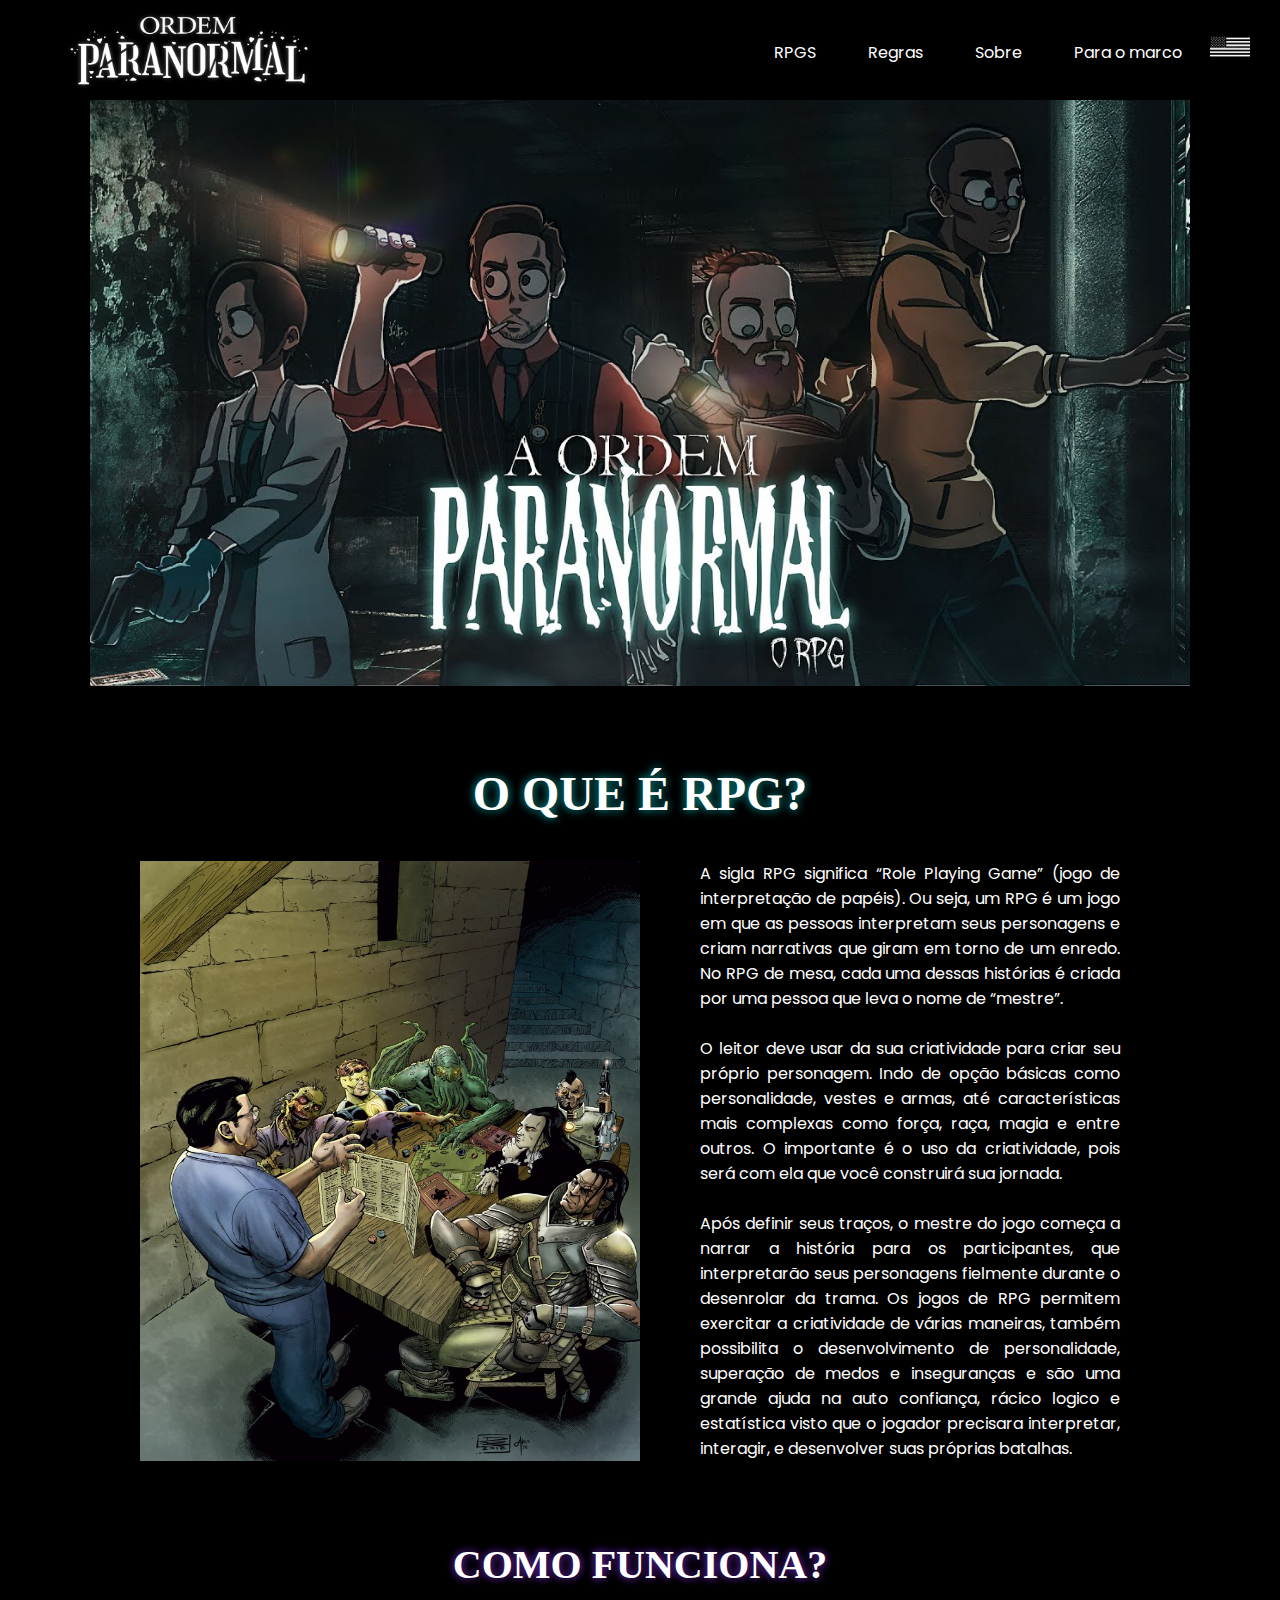
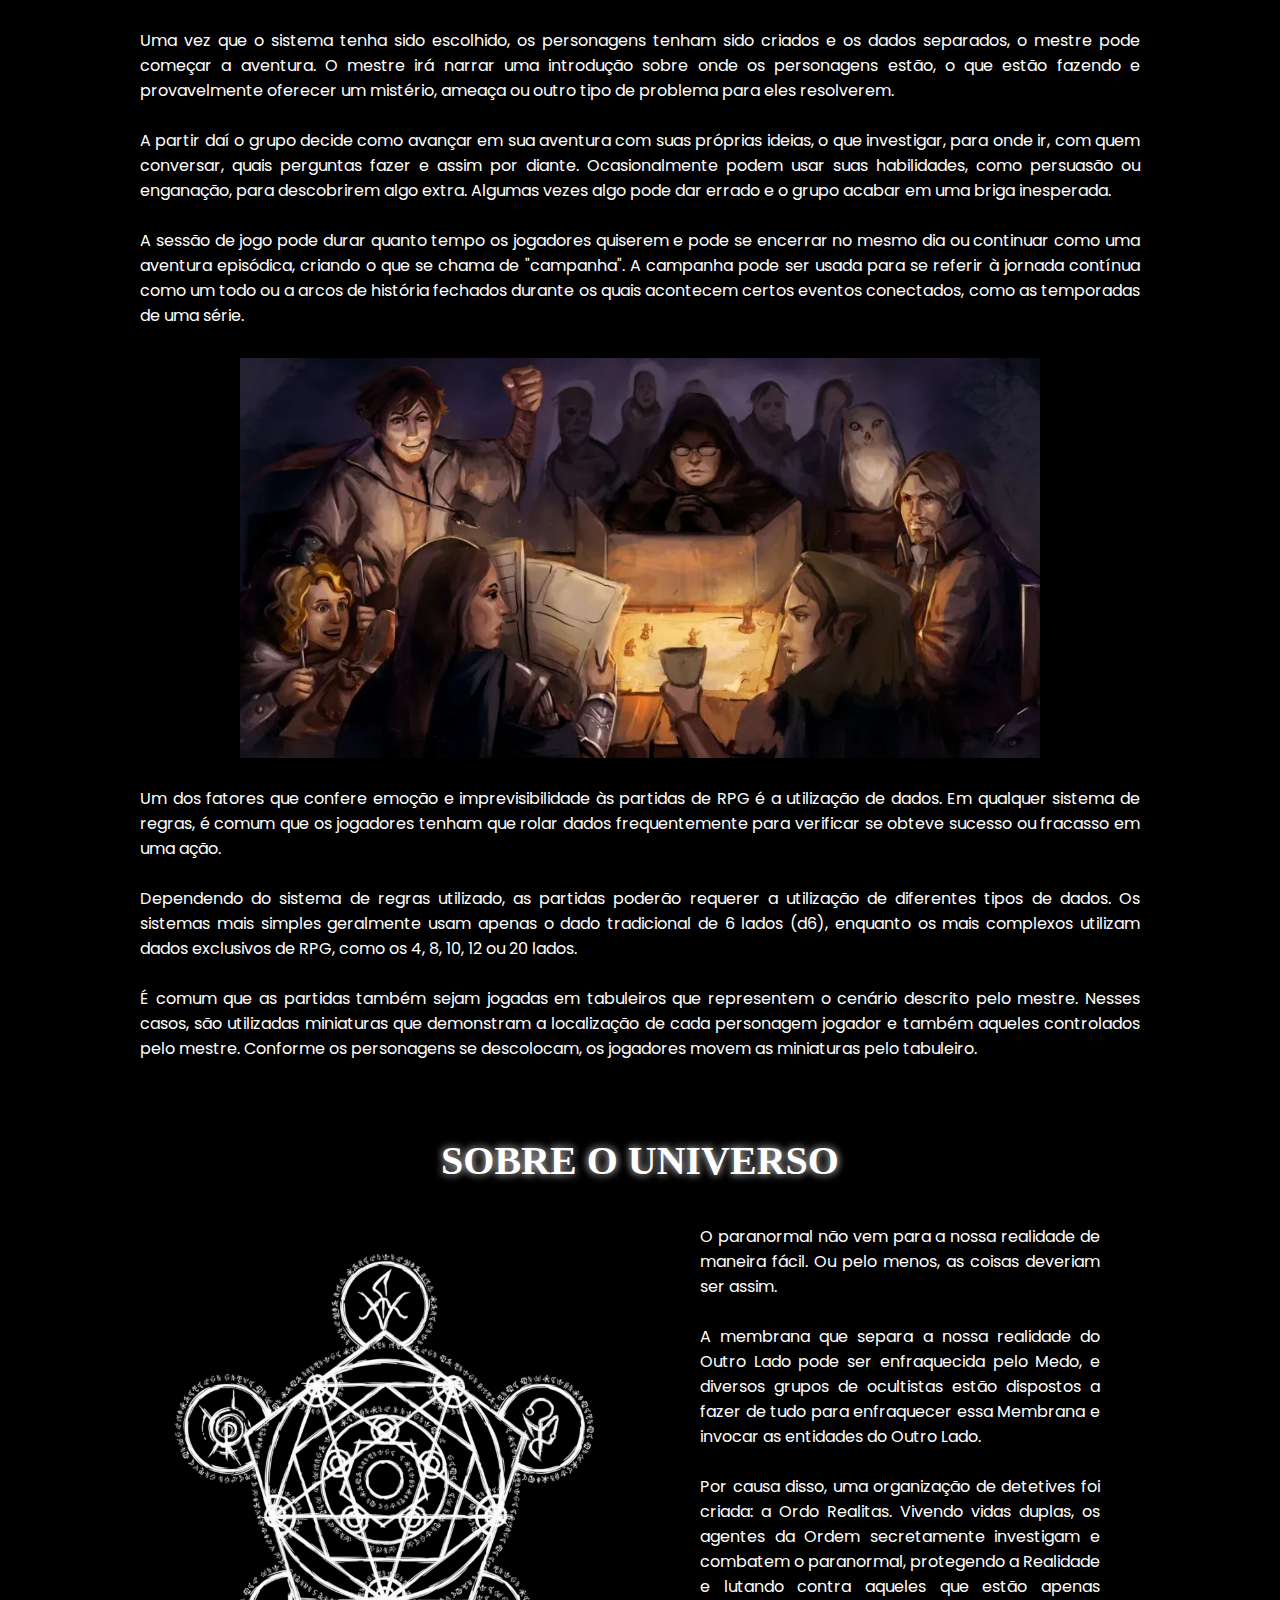
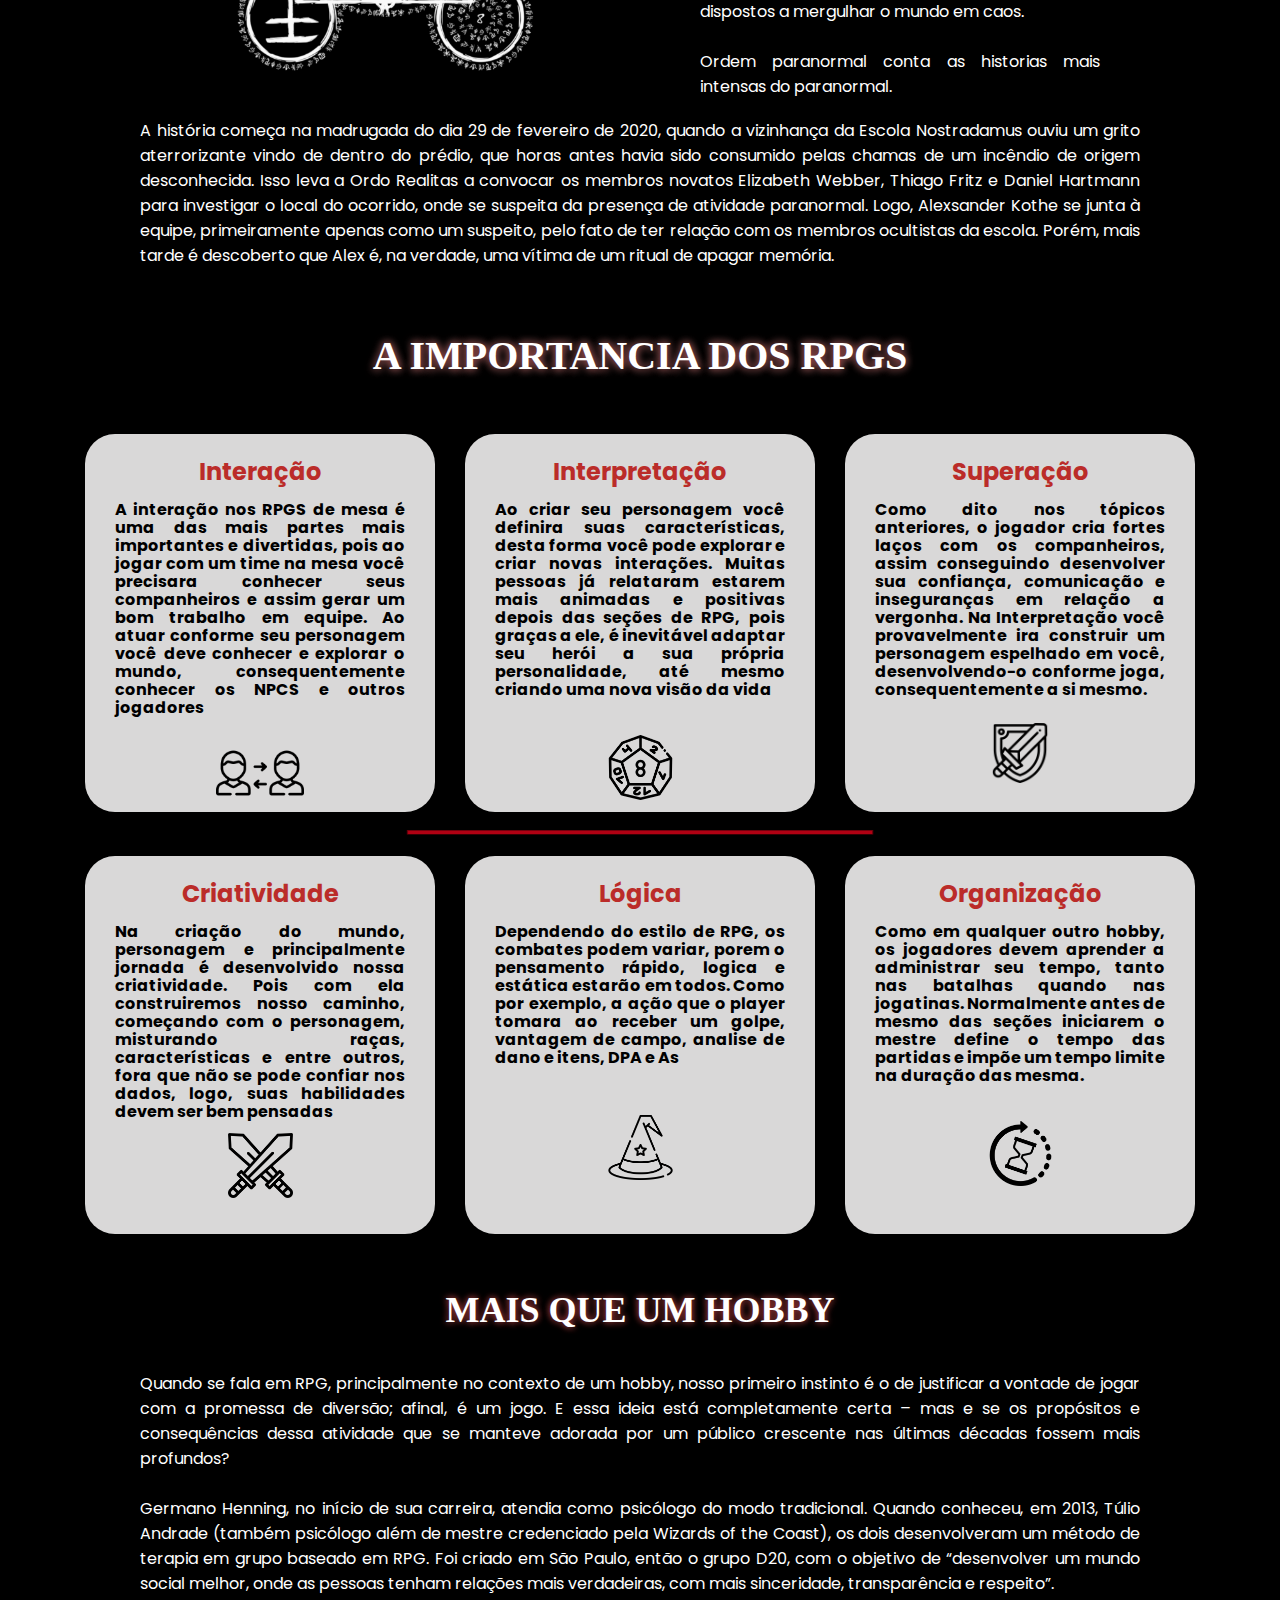
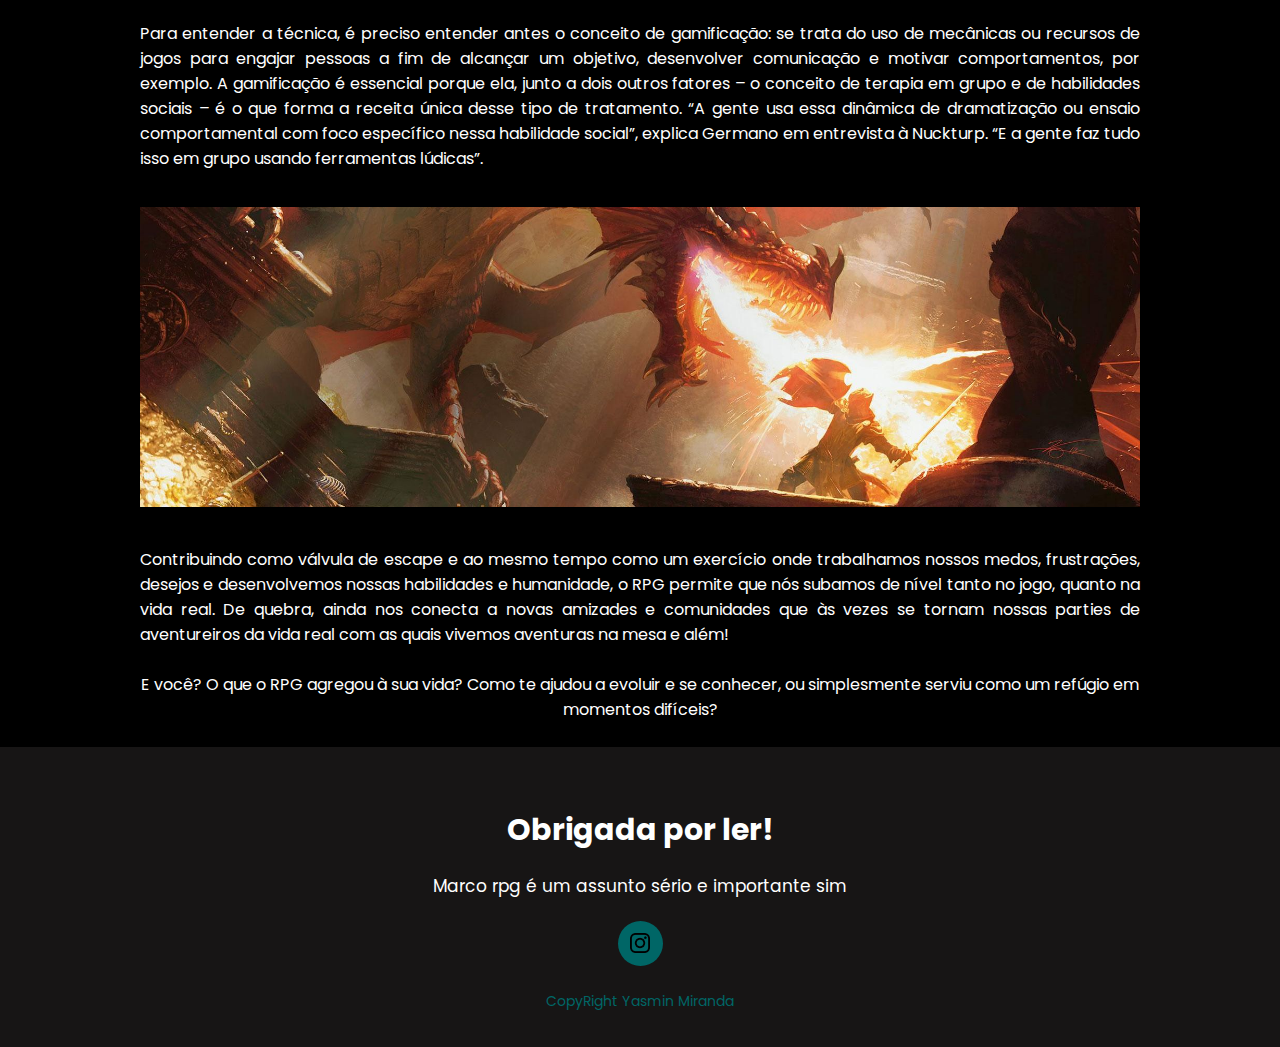
<file: index.html>
<!DOCTYPE html>
<html lang="en">
<head>
    <meta charset="UTF-8">
    <meta name="viewport" content="width=device-width, initial-scale=1.0">
    <link rel="stylesheet" href="style/style.css">
    <link rel="preconnect" href="https://fonts.googleapis.com">
    <link rel="preconnect" href="https://fonts.gstatic.com" crossorigin>
    <link href="https://fonts.googleapis.com/css2?family=Crete+Round&family=Lobster&family=Poppins:wght@100&display=swap" rel="stylesheet">
    <!-- as fontes, icone e uns negocios estranhos do visual code -->
    <title>Ordem Paranormal</title>
    <!-- obvio que eu ia falar de jogo C: -->
</head>
<body>
    <section class="header">
        <nav class="navbar">
            <!-- uns nome estranho mas confia no processo -->
            <div class="navbar-box" width="90" heig>
            	 &nbsp; &nbsp; &nbsp; &nbsp; &nbsp; &nbsp;  &nbsp; &nbsp; &nbsp; 
                 <img src="img/logo.png" alt="Image" height="80" width="250" />
                 <!-- imagem principal -->

        
            </div>

            <ul class="navbar-list">
                <!-- menu -->
                <li class="navbar-item">
                    <a href="#rpg" class="navbar-link">RPGS</a>
                </li>

                <li class="navbar-item">
                    <a href="#r" class="navbar-link">Regras</a>
                </li>
                <li class="navbar-item">
                    <a href="#s" class="navbar-link">Sobre</a>
                </li>
                <li class="navbar-item">
                    <a href="#p" class="navbar-link">Para o marco</a>
                </li> 
                <!-- ingles parte -->
                <a href="ingles/ingles.html"><img src="img/preto.jpg" title="jogando RPG" height="22"  width="40"  ></a>
            </ul>

            </nav>

        <br><br><br><br><br><br><br><br>
        <center><img src="img/ordem.jpg"     height="590"  width="1100"></center>

    <br><br><br>

     <!-- frase legal pra começar -->
<a name="rpg">
<!-- ancora de menu -->
     <section class="menu">
        <div class="container">
            <div class="menu-heading">O QUE É RPG?</div>
        </div>
    </section>
    <!-- corpo da primeira parte -->
    <section class="corpo">
        <div class="conteudo">
            <div class="im">
                <img src="img/rpgs.jpg" title="rpg" height="600"  width="500"  >
               <!-- lembrar de pedir pro marco ensinar a por legenda -->
            </div>
            <!-- textinho sobre rpgs que precisa mexer -->
            <div class="texto">
                <p>A sigla RPG significa “Role Playing Game” (jogo de interpretação de papéis). Ou seja, um RPG é um jogo em que as pessoas interpretam seus personagens e criam narrativas que giram em torno de um enredo. No RPG de mesa, cada uma dessas histórias é criada por uma pessoa que leva o nome de “mestre”.</p>
                    <br>
                <P>O leitor deve usar da sua criatividade para criar seu próprio personagem. Indo de opção básicas como personalidade, vestes e armas, até características mais complexas como força, raça, magia e entre outros. O importante é o uso da criatividade, pois será com ela que você construirá sua jornada.</P>
                    <br>
                <p>Após definir seus traços, o mestre do jogo começa a narrar a história para os participantes, que interpretarão seus personagens fielmente durante o desenrolar da trama. Os jogos de RPG permitem exercitar a criatividade de várias maneiras, também possibilita o desenvolvimento de personalidade, superação de medos e inseguranças e são uma grande ajuda na auto confiança, rácico logico e estatística visto que o jogador precisara interpretar, interagir, e desenvolver suas próprias batalhas. </p>
            </div>
        </div>
    </section>
</a>

<br><br><br>
<a name="r">
    <!-- ancora de menu -->
         <section class="menu3">
                <div class="menu-heading3">COMO FUNCIONA?</div>
        </section>
        <!-- corpo da primeira parte -->
        <section class="corpo3">
                <!-- textinho sobre rpgs que precisa mexer -->
                <div class="texto3">
                    <p>Uma vez que o sistema tenha sido escolhido, os personagens tenham sido criados e os dados separados, o mestre pode começar a aventura. O mestre irá narrar uma introdução sobre onde os personagens estão, o que estão fazendo e provavelmente oferecer um mistério, ameaça ou outro tipo de problema para eles resolverem.</p>
                        <br>
                    <P>A partir daí o grupo decide como avançar em sua aventura com suas próprias ideias, o que investigar, para onde ir, com quem conversar, quais perguntas fazer e assim por diante. Ocasionalmente podem usar suas habilidades, como persuasão ou enganação, para descobrirem algo extra. Algumas vezes algo pode dar errado e o grupo acabar em uma briga inesperada.
                    </P>
                        <br>
                    <p>A sessão de jogo pode durar quanto tempo os jogadores quiserem e pode se encerrar no mesmo dia ou continuar como uma aventura episódica, criando o que se chama de "campanha". A campanha pode ser usada para se referir à jornada contínua como um todo ou a arcos de história fechados durante os quais acontecem certos eventos conectados, como as temporadas de uma série.</p>
                </div>
                <div class="im3">
                    <img src="img/jogando2.webp" title="jogando RPG" height="400"  width="800" >
                   <!-- lembrar de pedir pro marco ensinar a por legenda -->
                </div>
                <br><br>
                <div class="texto3">
                    <p>Um dos fatores que confere emoção e imprevisibilidade às partidas de RPG é a utilização de dados. Em qualquer sistema de regras, é comum que os jogadores tenham que rolar dados frequentemente para verificar se obteve sucesso ou fracasso em uma ação. </p>
                        <br>
                    <P>Dependendo do sistema de regras utilizado, as partidas poderão requerer a utilização de diferentes tipos de dados. Os sistemas mais simples geralmente usam apenas o dado tradicional de 6 lados (d6), enquanto os mais complexos utilizam dados exclusivos de RPG, como os 4, 8, 10, 12 ou 20 lados.
                    </P>
                        <br>
                    <p>É comum que as partidas também sejam jogadas em tabuleiros que representem o cenário descrito pelo mestre. Nesses casos, são utilizadas miniaturas que demonstram a localização de cada personagem jogador e também aqueles controlados pelo mestre. Conforme os personagens se descolocam, os jogadores movem as miniaturas pelo tabuleiro.

                    </p>
                </div>

        </section>
</a>
<br><br><br>




<a name="s">
    <!-- ancora de menu -->
         <section class="menu2">
            <div class="container2">
                <div class="menu-heading2">SOBRE O UNIVERSO</div>
            </div>
        </section>
        <!-- corpo da segundaparte -->
        <section class="corpo2">
            <div class="conteudo2">
                <div class="im">
                    <img src="img/conju.png" title="rpg" height="490"  width="490"  >
                   <!-- lembrar de pedir pro marco ensinar a por legenda -->
                </div>
                <!-- ordem-->
                <div class="texto2">
                    <p>O paranormal não vem para a nossa realidade de maneira fácil. Ou pelo menos, as coisas deveriam ser assim.</p>
                        <br>
                    <P>A membrana que separa a nossa realidade do Outro Lado pode ser enfraquecida pelo Medo, e diversos grupos de ocultistas estão dispostos a fazer de tudo para enfraquecer essa Membrana e invocar as entidades do Outro Lado.</P>
                        <br>
                    <p>Por causa disso, uma organização de detetives foi criada: a Ordo Realitas. Vivendo vidas duplas, os agentes da Ordem secretamente investigam e combatem o paranormal, protegendo a Realidade e lutando contra aqueles que estão apenas dispostos a mergulhar o mundo em caos.</p>
                    <br>
                     <P>Ordem paranormal conta as historias mais intensas do paranormal.</P>
                </div>
            </div>

            <p class="texto4">A história começa na madrugada do dia 29 de fevereiro de 2020, quando a vizinhança da Escola Nostradamus ouviu um grito aterrorizante vindo de dentro do prédio, que horas antes havia sido consumido pelas chamas de um incêndio de origem desconhecida. Isso leva a Ordo Realitas a convocar os membros novatos Elizabeth Webber, Thiago Fritz e Daniel Hartmann para investigar o local do ocorrido, onde se suspeita da presença de atividade paranormal. Logo, Alexsander Kothe se junta à equipe, primeiramente apenas como um suspeito, pelo fato de ter relação com os membros ocultistas da escola. Porém, mais tarde é descoberto que Alex é, na verdade, uma vítima de um ritual de apagar memória.</p>
        
        </section>
    </a>


        <br><br>



<a name="p">
 <!--Vou te provar que é muito importante e util, marco-->

        <section class="menu4">
            <div class="container4">
                <div class="menu-heading4"> A IMPORTANCIA DOS RPGS</div>
            </div>
        </section>
<!--titulo-->

        <div class="box"><!--caixa, estilo BOX -->
			<div class="card">
				<h5>Interação</h5>
                    <br>
				    <div class="pra">
					    <p><b>A interação nos RPGS de mesa é uma das mais partes mais importantes e divertidas, pois ao jogar com um time na mesa você precisara conhecer seus companheiros e assim  gerar um bom trabalho em equipe. Ao atuar conforme seu personagem você deve conhecer e explorar o mundo, consequentemente conhecer os NPCS e outros jogadores</b></p>
				    </div>
                    <br>
                    <img src="img/intera.png" title="rpg" height="88"  width="88"  >
			</div>

			<div class="card">
				<h5>Interpretação</h5>
                    <br>
				        <div class="pra"><p> <b> Ao criar seu personagem você definira suas características, desta forma você pode explorar e criar novas interações. Muitas pessoas já relataram estarem mais animadas e positivas depois das seções de RPG, pois graças a ele, é inevitável adaptar seu herói a sua própria personalidade, até mesmo criando uma nova visão da vida </b> </p>
				        </div>
                        <br><br><br>
                        <img src="img/dado.png" title="rpg" height="65"  width="65"  >
			</div>


			<div class="card">
				<h5>Superação</h5>
                    <br>
				    <div class="pra">
					<p><b>Como dito nos tópicos anteriores, o jogador cria fortes laços com os companheiros, assim conseguindo desenvolver  sua confiança, comunicação e inseguranças em relação a vergonha. Na Interpretação você provavelmente ira construir um personagem espelhado em você, desenvolvendo-o conforme joga, consequentemente a si mesmo. </b></p>
                    </div>
                    <br><br>
                    <img src="img/sla.png" title="rpg" height="60"  width="60"  >
			</div>
        </div>	
        <center><img src="img/oie_21rr3RvMqYFd.png" title="rpg" height="10"  width="480"  ></center>



        <!--SEGUNDA PARTE -->

        <div class="box"><!--caixa, estilo BOX -->
			<div class="card">
				<h5>Criatividade</h5>
                    <br>
				    <div class="pra">
					    <p><b>Na criação do mundo, personagem e principalmente jornada é desenvolvido nossa criatividade. Pois com ela construiremos nosso caminho, começando com o personagem, misturando raças, características e entre outros, fora que não se pode confiar nos dados, logo, suas habilidades devem ser bem pensadas </b></p>
				    </div>
                    <br>
                    <img src="img/espada.png" title="rpg" height="65"  width="65"  >
			</div>

			<div class="card">
				<h5>Lógica</h5>
                    <br>
				        <div class="pra"><p> <b>Dependendo do estilo de RPG, os combates podem variar, porem o pensamento rápido, logica e estática estarão em todos. Como por exemplo, a ação que o player tomara ao receber um golpe, vantagem de campo, analise de dano e itens, DPA e As</b> </p>
				        </div>
                        <br><br><br><br>
                        <img src="img/mago.png " title="rpg" height="65"  width="65"  >
			</div>


			<div class="card">
				<h5>Organização</h5>
                    <br>
				    <div class="pra">
					<p><b>Como em qualquer outro hobby, os jogadores devem aprender a administrar seu tempo, tanto nas batalhas quando nas jogatinas. Normalmente antes de mesmo das seções iniciarem o mestre define o tempo das partidas e impõe um tempo limite na duração das mesma. </b></p>
                    </div>
                    <br><br><br>
                    <img src="img/tempo.png" title="rpg" height="65"  width="65"  >
			</div>
        </div>	
        
    <!--SEGUNDA PARTE VERMELHA -->
        <section class="menu5">
                <div class="menu-heading5">MAIS QUE UM HOBBY</div>
        </section>

        <section class="corpo3">
            <!-- textinho sobre rpgs que precisa mexer -->
            <div class="texto3">
                <p>Quando se fala em RPG, principalmente no contexto de um hobby, nosso primeiro instinto é o de justificar a vontade de jogar com a promessa de diversão; afinal, é um jogo. E essa ideia está completamente certa – mas e se os propósitos e consequências dessa atividade que se manteve adorada por um público crescente nas últimas décadas fossem mais profundos?</p>
                    <br>
                <P>Germano Henning, no início de sua carreira, atendia como psicólogo do modo tradicional. Quando conheceu, em 2013, Túlio Andrade (também psicólogo além de mestre credenciado pela Wizards of the Coast), os dois desenvolveram um método de terapia em grupo baseado em RPG. Foi criado em São Paulo, então o grupo D20, com o objetivo de “desenvolver um mundo social melhor, onde as pessoas tenham relações mais verdadeiras, com mais sinceridade, transparência e respeito”. 
                </P>
                    <br>
                <p>Para entender a técnica, é preciso entender antes o conceito de gamificação: se trata do uso de mecânicas ou recursos de jogos para engajar pessoas a fim de alcançar um objetivo, desenvolver comunicação e motivar comportamentos, por exemplo. A gamificação é essencial porque ela, junto a dois outros fatores – o conceito de terapia em grupo e de habilidades sociais – é o que forma a receita única desse tipo de tratamento. “A gente usa essa dinâmica de dramatização ou ensaio comportamental com foco específico nessa habilidade social”, explica Germano em entrevista à Nuckturp. “E a gente faz tudo isso em grupo usando ferramentas lúdicas”. </p>
            </div>
            <br><br><br>
            <div class="im4">
                <img src="img/mesa.jpg" title="jogando RPG" height="300"  width="1000"  >
                <br><br><br><br>
               <!-- lembrar de pedir pro marco ensinar a por legenda -->
            </div>
            
            <div class="texto3">
                <p>Contribuindo como válvula de escape e ao mesmo tempo como um exercício onde trabalhamos nossos medos, frustrações, desejos e desenvolvemos nossas habilidades e humanidade, o RPG permite que nós subamos de nível tanto no jogo, quanto na vida real. De quebra, ainda nos conecta a novas amizades e comunidades que às vezes se tornam nossas parties de aventureiros da vida real com as quais vivemos aventuras na mesa e além!</p>
                    <br>
                <center><P>E você? O que o RPG agregou à sua vida? Como te ajudou a evoluir e se conhecer, ou simplesmente serviu como um refúgio em momentos difíceis? 
                </P></center>
                    <br>
            </div>
    </section>
</a>


    <!-- peguei da net -->
    
    <footer>
		<p>Obrigada por ler!</p>
		<p>Marco rpg é um assunto sério e importante sim</p>
		<div class="social">
			<a href="https://www.instagram.com/ypissulaw/"><img src="img/ico.png" title="jogando RPG" height="20"  width="20"  ></a>
			
		</div>
		
		<p class="end">CopyRight Yasmin Miranda </p>
	</footer>



</body>
</html>
</file>
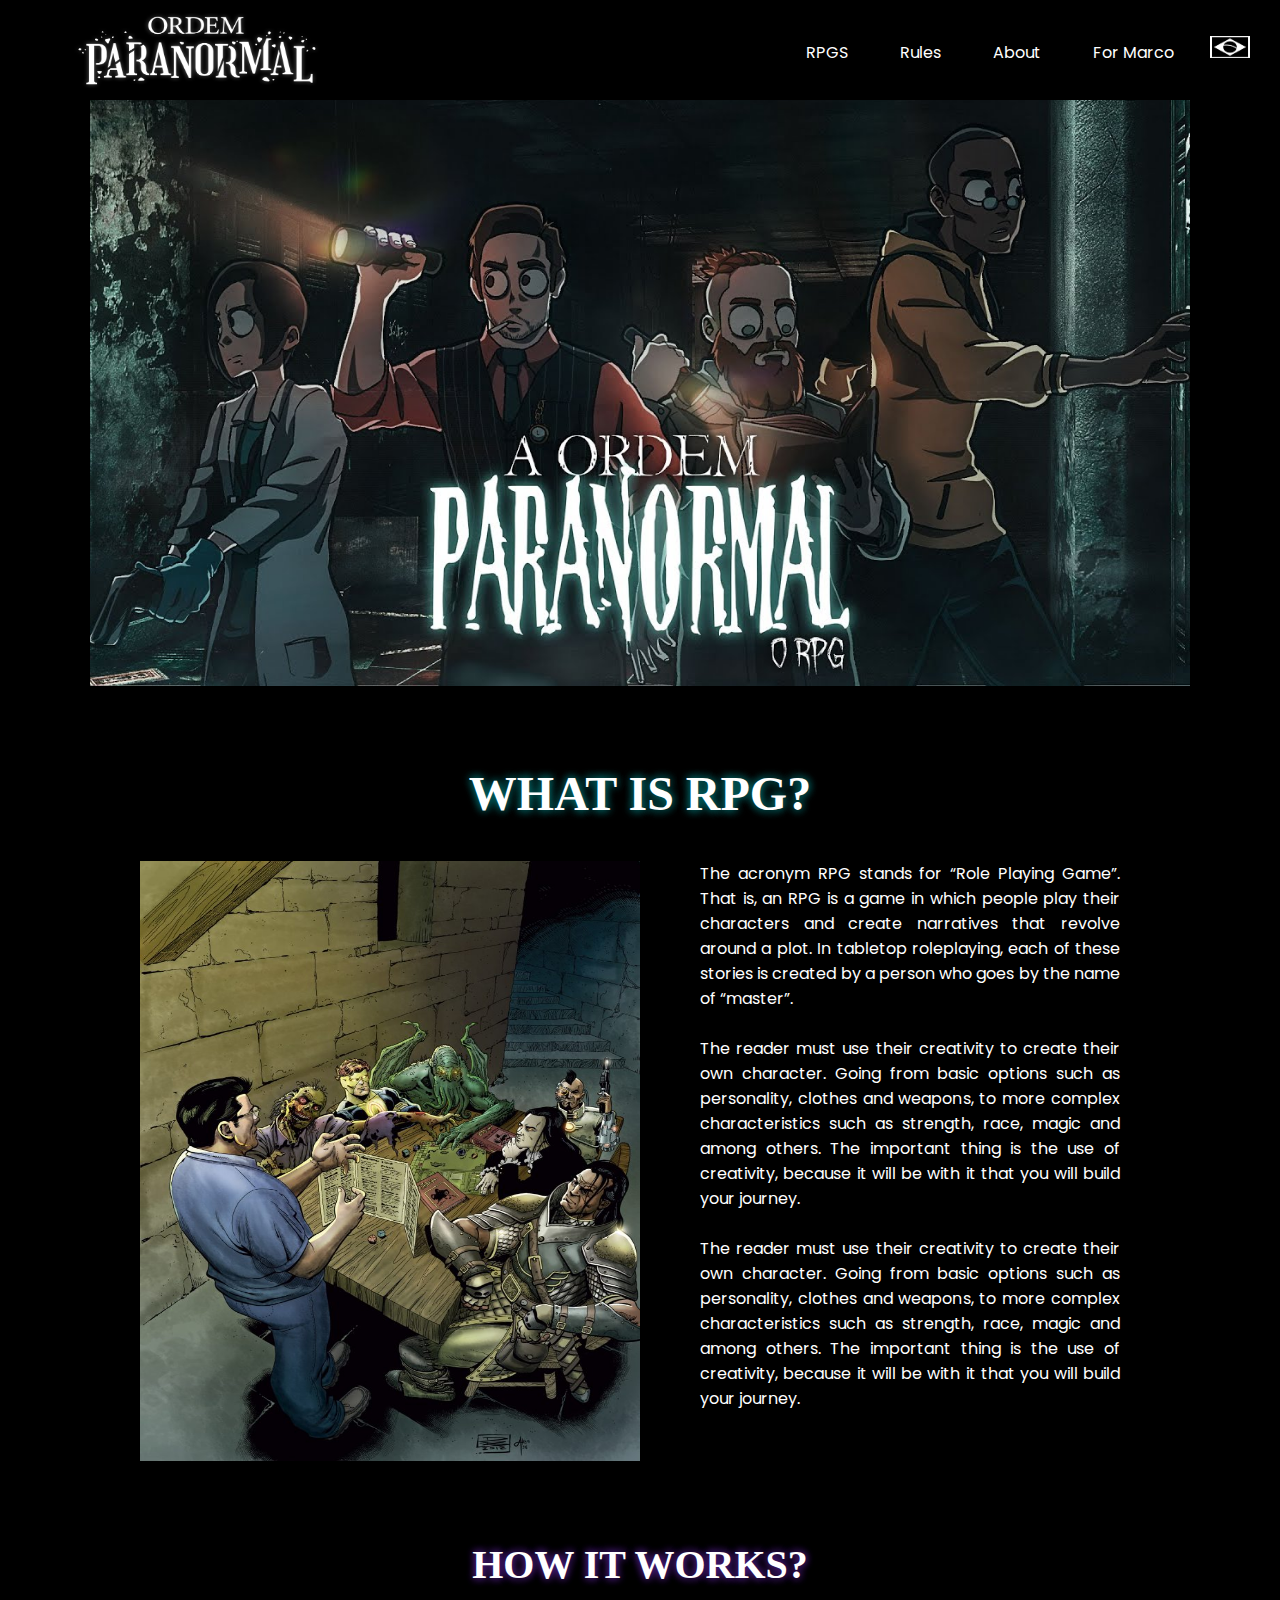
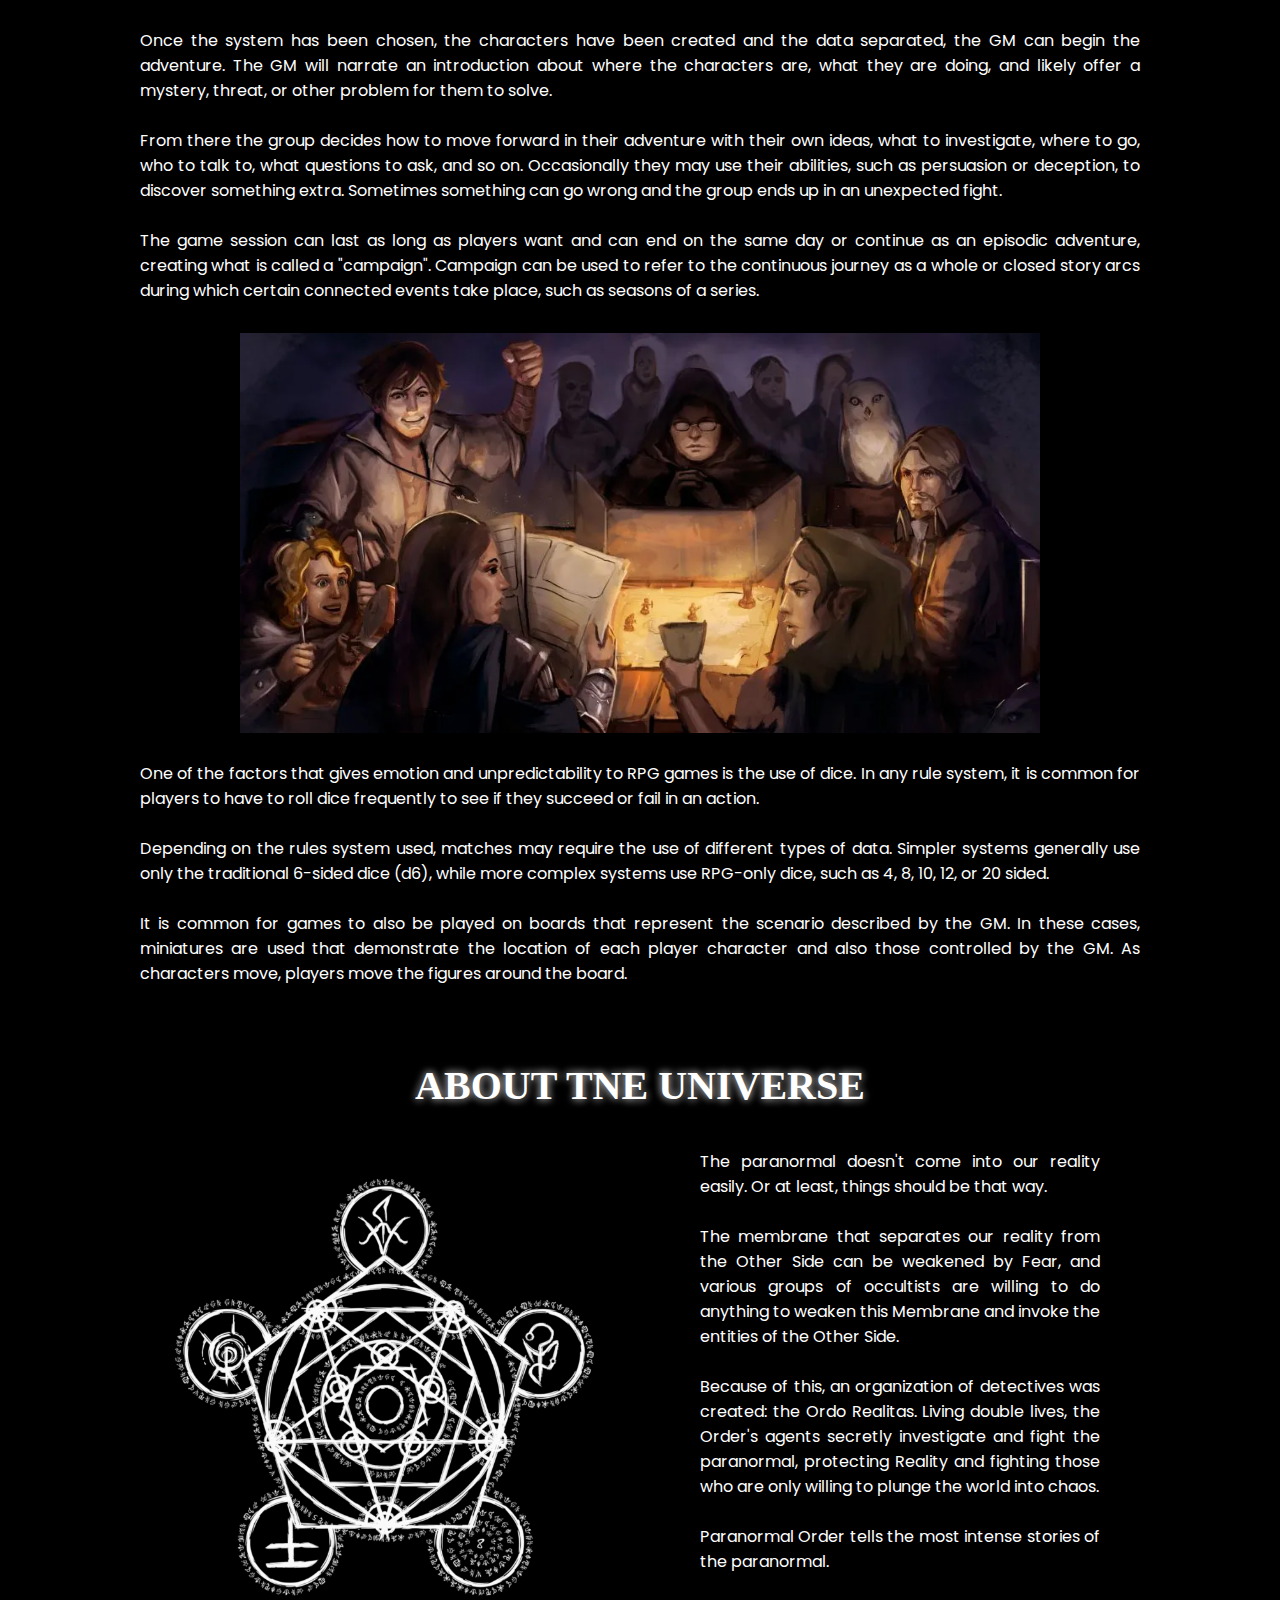
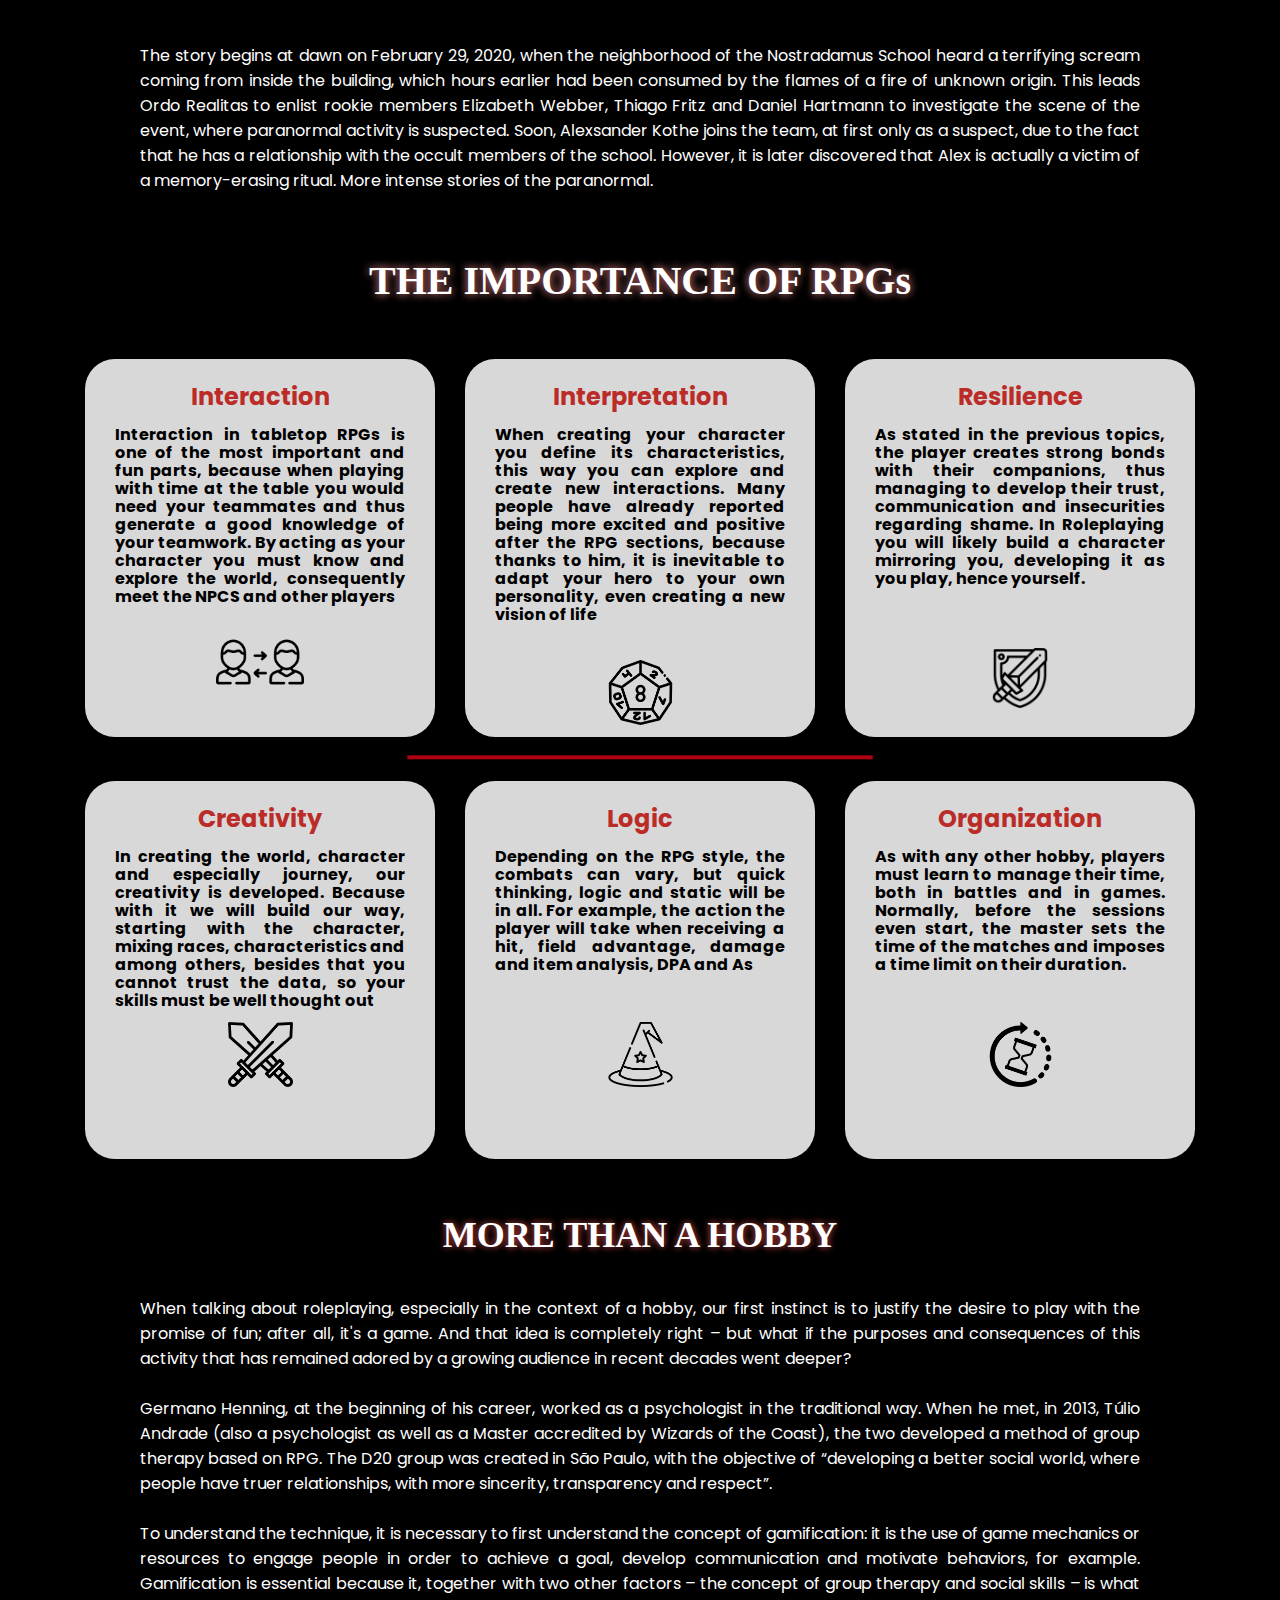
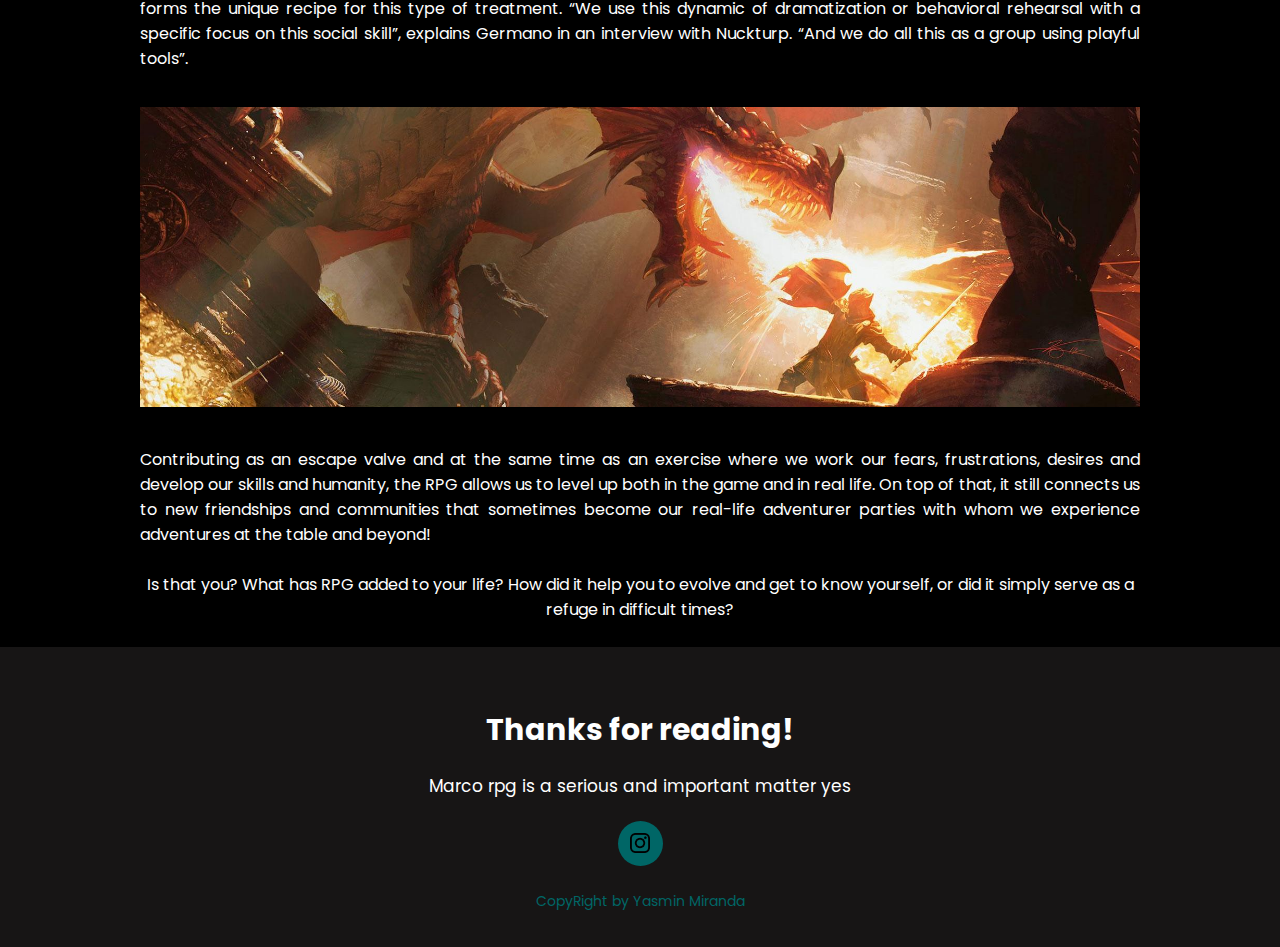
<file: ingles/ingles.html>
<!DOCTYPE html>
<html lang="en">
<head>
    <meta charset="UTF-8">
    <meta name="viewport" content="width=device-width, initial-scale=1.0">
    <link rel="stylesheet" href="../style/style.css">
    <link rel="preconnect" href="https://fonts.googleapis.com">
    <link rel="preconnect" href="https://fonts.gstatic.com" crossorigin>
    <link href="https://fonts.googleapis.com/css2?family=Crete+Round&family=Lobster&family=Poppins:wght@100&display=swap" rel="stylesheet">
    <!-- as fontes, icone e uns negocios estranhos do visual code -->
    <title>Paranormal Order</title>
    <!-- obvio que eu ia falar de jogo C: -->
</head>
<body>
    <section class="header">
        <nav class="navbar">
            <!-- uns nome estranho mas confia no processo -->
            <div class="navbar-box" width="90" heig>
                 &nbsp; &nbsp; &nbsp; &nbsp; &nbsp; &nbsp;  &nbsp; &nbsp; &nbsp; &nbsp; &nbsp;
                 <img src="../img/logo.png" alt="Image" height="80" width="250" />
                 <!-- imagem principal -->

        
            </div>

            <ul class="navbar-list">
                <!-- menu -->
                <li class="navbar-item">
                    <a href="#rpg" class="navbar-link">RPGS</a>
                </li>

                <li class="navbar-item">
                    <a href="#r" class="navbar-link">Rules</a>
                </li>
                <li class="navbar-item">
                    <a href="#s" class="navbar-link">About</a>
                </li>
                <li class="navbar-item">
                    <a href="#p" class="navbar-link">For Marco</a>
                </li> &nbsp; 
                <!-- brasil-->
                <a href="../index.html"><img src="../img/brasil.jpg" title="jogando RPG" height="22"  width="40"    ></a>
            </ul>

            </nav>

        <br><br><br><br><br><br><br><br>
        <center><img src="../img/ordem.jpg"     height="590"  width="1100"></center>

    <br><br><br>

     <!-- frase legal pra começar -->
<a name="rpg">
<!-- ancora de menu -->
     <section class="menu">
        <div class="container">
            <div class="menu-heading">WHAT IS RPG?</div>
        </div>
    </section>
    <!-- corpo da primeira parte -->
    <section class="corpo">
        <div class="conteudo">
            <div class="im">
                <img src="../img/rpgs.jpg" title="rpg" height="600"  width="500"  >
               <!-- lembrar de pedir pro marco ensinar a por legenda -->
            </div>
            <!-- textinho sobre rpgs que precisa mexer -->
            <div class="texto">

                <p>The acronym RPG stands for “Role Playing Game”. That is, an RPG is a game in which people play their characters and create narratives that revolve around a plot. In tabletop roleplaying, each of these stories is created by a person who goes by the name of “master”.</p>
                    <br>
                <P>The reader must use their creativity to create their own character. Going from basic options such as personality, clothes and weapons, to more complex characteristics such as strength, race, magic and among others. The important thing is the use of creativity, because it will be with it that you will build your journey.</P>
                    <br>
                <p>The reader must use their creativity to create their own character. Going from basic options such as personality, clothes and weapons, to more complex characteristics such as strength, race, magic and among others. The important thing is the use of creativity, because it will be with it that you will build your journey.</p>
            </div>
        </div>
    </section>
</a>

<br><br><br>
<a name="r">
    <!-- ancora de menu -->
         <section class="menu3">
                <div class="menu-heading3">HOW IT WORKS?</div>
        </section>
        <!-- corpo da primeira parte -->
        <section class="corpo3">
                <!-- textinho sobre rpgs que precisa mexer -->
                <div class="texto3">
                    <p>Once the system has been chosen, the characters have been created and the data separated, the GM can begin the adventure. The GM will narrate an introduction about where the characters are, what they are doing, and likely offer a mystery, threat, or other problem for them to solve.</p>
                        <br>
                    <P>From there the group decides how to move forward in their adventure with their own ideas, what to investigate, where to go, who to talk to, what questions to ask, and so on. Occasionally they may use their abilities, such as persuasion or deception, to discover something extra. Sometimes something can go wrong and the group ends up in an unexpected fight.
                    </P>
                        <br>
                    <p>The game session can last as long as players want and can end on the same day or continue as an episodic adventure, creating what is called a "campaign". Campaign can be used to refer to the continuous journey as a whole or closed story arcs during which certain connected events take place, such as seasons of a series.</p>
                </div>
                <div class="im3">
                    <img src="../img/jogando2.webp" title="jogando RPG" height="400"  width="800" >
                   <!-- lembrar de pedir pro marco ensinar a por legenda -->
                </div>
                <br><br>
                <div class="texto3">
                    <p>One of the factors that gives emotion and unpredictability to RPG games is the use of dice. In any rule system, it is common for players to have to roll dice frequently to see if they succeed or fail in an action. </p>
                        <br>
                    <P>Depending on the rules system used, matches may require the use of different types of data. Simpler systems generally use only the traditional 6-sided dice (d6), while more complex systems use RPG-only dice, such as 4, 8, 10, 12, or 20 sided.
                    </P>
                        <br>
                    <p>It is common for games to also be played on boards that represent the scenario described by the GM. In these cases, miniatures are used that demonstrate the location of each player character and also those controlled by the GM. As characters move, players move the figures around the board.

                    </p>
                </div>

        </section>
</a>
<br><br><br>




<a name="s">
    <!-- ancora de menu -->
         <section class="menu2">
            <div class="container2">
                <div class="menu-heading2">ABOUT TNE UNIVERSE</div>
            </div>
        </section>
        <!-- corpo da segundaparte -->
        <section class="corpo2">
            <div class="conteudo2">
                <div class="im">
                    <img src="../img/conju.png" title="rpg" height="490"  width="490"  >
                   <!-- lembrar de pedir pro marco ensinar a por legenda -->
                </div>
                <!-- ordem-->
                <div class="texto2">
                    <p>The paranormal doesn't come into our reality easily. Or at least, things should be that way.</p>
                        <br>
                    <P>The membrane that separates our reality from the Other Side can be weakened by Fear, and various groups of occultists are willing to do anything to weaken this Membrane and invoke the entities of the Other Side.</P>
                        <br>
                    <p>Because of this, an organization of detectives was created: the Ordo Realitas. Living double lives, the Order's agents secretly investigate and fight the paranormal, protecting Reality and fighting those who are only willing to plunge the world into chaos.</p>
                    <br>
                     <P>Paranormal Order tells the most intense stories of the paranormal.</P>
                </div>
            </div>

            <p class="texto4">The story begins at dawn on February 29, 2020, when the neighborhood of the Nostradamus School heard a terrifying scream coming from inside the building, which hours earlier had been consumed by the flames of a fire of unknown origin. This leads Ordo Realitas to enlist rookie members Elizabeth Webber, Thiago Fritz and Daniel Hartmann to investigate the scene of the event, where paranormal activity is suspected. Soon, Alexsander Kothe joins the team, at first only as a suspect, due to the fact that he has a relationship with the occult members of the school. However, it is later discovered that Alex is actually a victim of a memory-erasing ritual. More intense stories of the paranormal.</p>
        
        </section>
    </a>


        <br><br>



<a name="p">
 <!--Vou te provar que é muito importante e util, marco-->

        <section class="menu4">
            <div class="container4">
                <div class="menu-heading4">THE IMPORTANCE OF RPGs</div>
            </div>
        </section>
<!--titulo-->

        <div class="box"><!--caixa, estilo BOX -->
            <div class="card">
                <h5>Interaction</h5>
                    <br>
                    <div class="pra">
                        <p><b>Interaction in tabletop RPGs is one of the most important and fun parts, because when playing with time at the table you would need your teammates and thus generate a good knowledge of your teamwork. By acting as your character you must know and explore the world, consequently meet the NPCS and other players</b></p>
                    </div>
                    <br>
                    <img src="../img/intera.png" title="rpg" height="88"  width="88"  >
            </div>

            <div class="card">
                <h5>Interpretation</h5>
                    <br>
                        <div class="pra"><p> <b>When creating your character you define its characteristics, this way you can explore and create new interactions. Many people have already reported being more excited and positive after the RPG sections, because thanks to him, it is inevitable to adapt your hero to your own personality, even creating a new vision of life</b> </p>
                        </div>
                        <br><br><br>
                        <img src="../img/dado.png" title="rpg" height="65"  width="65"  >
            </div>


            <div class="card">
                <h5>Resilience</h5>
                    <br>
                    <div class="pra">
                    <p><b>As stated in the previous topics, the player creates strong bonds with their companions, thus managing to develop their trust, communication and insecurities regarding shame. In Roleplaying you will likely build a character mirroring you, developing it as you play, hence yourself. </b></p>
                    </div>
                    <br><br>  <br><br><br>
                    <img src="../img/sla.png" title="rpg" height="60"  width="60"  >
            </div>
        </div>  

        <center><img src="../img/oie_21rr3RvMqYFd.png" title="rpg" height="10"  width="480"  ></center>



        <!--SEGUNDA PARTE -->

        <div class="box"><!--caixa, estilo BOX -->
            <div class="card">
                <h5>Creativity</h5>
                    <br>
                    <div class="pra">
                        <p><b>In creating the world, character and especially journey, our creativity is developed. Because with it we will build our way, starting with the character, mixing races, characteristics and among others, besides that you cannot trust the data, so your skills must be well thought out</b></p>
                    </div>
                    <br>
                    <img src="../img/espada.png" title="rpg" height="65"  width="65"  >
            </div>

            <div class="card">
                <h5>Logic</h5>
                    <br>
                        <div class="pra"><p> <b>Depending on the RPG style, the combats can vary, but quick thinking, logic and static will be in all. For example, the action the player will take when receiving a hit, field advantage, damage and item analysis, DPA and As</b> </p>
                        </div>
                        <br><br><br><br>
                        <img src="../img/mago.png " title="rpg" height="65"  width="65"  >
            </div>


            <div class="card">
                <h5>Organization</h5>
                    <br>
                    <div class="pra">
                    <p><b>As with any other hobby, players must learn to manage their time, both in battles and in games. Normally, before the sessions even start, the master sets the time of the matches and imposes a time limit on their duration. </b></p>
                    </div>
                    <br><br><br><br>
                    <img src="../img/tempo.png" title="rpg" height="65"  width="65"  >
            </div>
        </div>  
        
    <!--SEGUNDA PARTE VERMELHA -->
        <section class="menu5">
                <div class="menu-heading5">MORE THAN A HOBBY</div>
        </section>

        <section class="corpo3">
            <!-- textinho sobre rpgs que precisa mexer -->
            <div class="texto3">
                <p>When talking about roleplaying, especially in the context of a hobby, our first instinct is to justify the desire to play with the promise of fun; after all, it's a game. And that idea is completely right – but what if the purposes and consequences of this activity that has remained adored by a growing audience in recent decades went deeper?</p>
                    <br>
                <P>Germano Henning, at the beginning of his career, worked as a psychologist in the traditional way. When he met, in 2013, Túlio Andrade (also a psychologist as well as a Master accredited by Wizards of the Coast), the two developed a method of group therapy based on RPG. The D20 group was created in São Paulo, with the objective of “developing a better social world, where people have truer relationships, with more sincerity, transparency and respect”.
                </P>
                    <br>
                <p>To understand the technique, it is necessary to first understand the concept of gamification: it is the use of game mechanics or resources to engage people in order to achieve a goal, develop communication and motivate behaviors, for example. Gamification is essential because it, together with two other factors – the concept of group therapy and social skills – is what forms the unique recipe for this type of treatment. “We use this dynamic of dramatization or behavioral rehearsal with a specific focus on this social skill”, explains Germano in an interview with Nuckturp. “And we do all this as a group using playful tools”.</p>
            </div>
            <br><br><br>
            <div class="im4">
                <img src="../img/mesa.jpg" title="jogando RPG" height="300"  width="1000"  >
                <br><br><br><br>
               <!-- lembrar de pedir pro marco ensinar a por legenda -->
            </div>
            
            <div class="texto3">
                <p>Contributing as an escape valve and at the same time as an exercise where we work our fears, frustrations, desires and develop our skills and humanity, the RPG allows us to level up both in the game and in real life. On top of that, it still connects us to new friendships and communities that sometimes become our real-life adventurer parties with whom we experience adventures at the table and beyond!</p>
                    <br>
                <center><P>Is that you? What has RPG added to your life? How did it help you to evolve and get to know yourself, or did it simply serve as a refuge in difficult times?
                </P></center>
                    <br>
            </div>
    </section>
</a>


    <!-- peguei da net -->
    
    <footer>
        <p>Thanks for reading!</p>
        <p>Marco rpg is a serious and important matter yes</p>
        <div class="social">
            <a href="https://www.instagram.com/ypissulaw/"><img src="../img/ico.png" title="jogando RPG" height="20"  width="20"  ></a>
            
        </div>
        
        <p class="end">CopyRight by Yasmin Miranda </p>
    </footer>



</body>
</html>
</file>
<file: style/style.css>
*{
    padding: 0;
    margin: 0;
    box-sizing: border-box;
}

@import url('https://fonts.googleapis.com/css2?family=Crete+Round&family=Lobster&family=Poppins:wght@100&display=swap');

html{
    font-size: 50%;
}

body{
    background-color: black;
    font-family: 'Crete Round', serif;
	font-family: 'Lobster', cursive;
	font-family: 'Poppins', sans-serif;
}

.header{
    height: 90vh;
    position: relative;
}

.navbar{
    height: 100px;
    width: 100%;
    background-color: black;
    display: flex;
    justify-content: space-between;
    align-items: center;
    padding: 0 30px;
    z-index: 10;
    position: fixed;
}

.navbar-box{
    display: flex;
    align-items: center;
    font-size: 1rem;
    color: white;
}

.heading-tertiary{
    font-size: 3.5rem;
}

.navbar-list{
    list-style: none;
    font-size: 2rem;
}

.navbar-item{
    display: inline-block;
}

.navbar-link:visited,
.navbar-link:link{
    text-decoration: none;
    color: white;
    padding: 3rem;
    transition: all .2s ease;
}

.navbar-link:hover{
    background-color: #006666;
    color: white;
    
}


.header-box{
    position: absolute;
    top: 50%;
    left: 50%;
    transform: translate(-50%, -50%);
    text-align: center;
    text-transform: uppercase;
    color:pink;
}

.heading-primary{
    font-size: 6.5rem;
    font-weight: 600;
    letter-spacing: 3px;
}

#restaurant{
    color: pink;
    font-weight: 800;
    font-size: 8rem;
    font-family:'courier';
}

.lead{
    font-size: 1.9rem;
    font-weight: 600;
    letter-spacing: 4px;
}

.book-now:visited,
.book-now:link{
    text-decoration: none;
    display: inline-block;
    color: white;
    font-size: 2rem;
    padding: 2rem;
    margin-top: 4rem;
    border: 1px solid white;

    border-radius: 100px;
    transition: all .3s ease;
    box-shadow: 0 1rem 1rem rgba(240,107,55, .1);
    text-shadow: 0 1rem 1rem rgba(0,0,0,.6);
}

.book-now:hover{
    background-color: #da6b1d;
    border: 1px solid white;
    box-shadow: 0 0 2rem rgba(240,107,55, .8);
}





.menu{
    width: 100%;
    padding: 5rem 4rem;
    text-align: center;
    font-family: 'Times New Roman';

}

.menu-heading{
    font-size: 6rem;
    text-align: center;
    text-shadow: 0 0 0.2em #066, 0 0 0.2em #066;
    font-family: 'Tiro Devanagari Hindi';
    color: white;
    font-weight: 900;
}


.corpo{
    width: 1000px;
    margin: auto;
}

.conteudo{
    display: table;
}

.im{
    display: table-cell;
    float: left;
}

.texto{
    display: table-cell;
    float: left;
    width: 420px;
    margin-left: 60px;
    color: white;
    font-size: 2rem;
    text-align: justify;
    
    
}










.menu4{
    width: 100%;
    padding: 5rem 4rem;
    text-align: center;
    font-family: 'Times New Roman';

}

.menu-heading4{
    font-size: 5rem;
    text-align: center;
    text-shadow: 0 0 0.2em rgb(143, 46, 46), 0 0 0.2em rgb(145, 130, 130);
    font-family: 'Tiro Devanagari Hindi';
    color: white;
    font-weight: 900;
}

















.menu2{
    width: 100%;
    padding: 5rem 4rem;
    text-align: center;
    font-family: 'Times New Roman';

}

.menu-heading2{
    font-size: 5rem;
    text-align: center;
    text-shadow: 0 0 0.2em rgb(172, 169, 169), 0 0 0.2em #666;
    font-family: 'Tiro Devanagari Hindi';
    color: white;
    font-weight: 900;
}


.corpo2{
    width: 1000px;
    margin: auto;
}

.conteudo2{
    display: table;
}

.im2{
    display: table-cell;
    float: left;
}

.texto2{
    display: table-cell;
    float: left;
    width: 400px;
    margin-left:70px;
    color: white;
    font-size: 2rem;
    text-align: justify;

    
}


.texto4{
    display: table-cell;
    width: 1000px;
    margin-left:70px;
    color: white;
    font-size: 2rem;
    text-align: justify;

    
}













.menu3{
    width: 100%;
    padding: 5rem 4rem;
    text-align: center;
    font-family: 'Times New Roman';

}

.menu-heading3{
    font-size: 5rem;
    text-shadow: 0 0 0.2em rgb(63, 23, 108), 0 0 0.2em rgb(92, 34, 158);
    font-family: 'Tiro Devanagari Hindi';
    color: white;
    font-weight: 700;
}

.corpo3{
    width: 1000px;
    margin: auto;
}

.texto3{
    display: table-cell;
    color: white;
    font-size: 2rem;
    text-align: justify;
    

}

.im3{
    margin-left:100px;
    margin-top: 30px;
}







.menu5{
    width: 100%;
    padding: 5rem 4rem;
    text-align: center;
    font-family: 'Times New Roman';

}

.menu-heading5{
    font-size: 4.5rem;
    text-shadow: 0 0 0.2em rgb(143, 46, 46), 0 0 0.2em rgb(114, 49, 49) ;
    font-family: 'Tiro Devanagari Hindi';
    color: white;
    font-weight: 700;
}


.im4{
    display: table-cell;
    float: left;
}







.box{
	display: flex;
	justify-content: center;
	align-items: center;
}
.card{
	height: 378px;
	width: 350PX;
    padding: 20px 30px;
	background: #f0eeeee7;
	border-radius: 30px;
	margin: 15px;
	position: relative;
	text-align: center;
}

h5{
	color: rgb(187, 44, 41);
	margin-bottom: 15px;
    display: table-cell;
    width: 400px;
    margin-left:20px;
    font-size: 3rem;

}
.pra p{
	color: #000000;
	font-size: 16px;
	line-height: 18px;
    text-align: justify;
}




footer{
	position: relative;
	width: 100%;
	height: 300px;
	background: #171515;
	display: flex;
	flex-direction: column;
	align-items: center;
	justify-content: center;
}
footer p:nth-child(1){
	font-size: 30px;
	color: white;
	margin-bottom: 20px;
	font-weight: bold;
}
footer p:nth-child(2){
	color: white;
	font-size: 17px;
	width: 500px;
	text-align: center;
	line-height: 26px;
}
.social{
	display: flex;
}
.social a{
	width: 45px;
	height: 45px;
	display: flex;
	align-items: center;
	justify-content: center;
	background:  #006666;
	border-radius: 50%;
	margin: 22px 10px;
	color: white;
	text-decoration: none;
	font-size: 20px;
}
.social a:hover{
	transform: scale(1.3);
	transition: .3s;
}
.end{
	position: absolute;
	color:#006666;
	bottom: 35px;
	font-size: 14px; 
}
</file>
